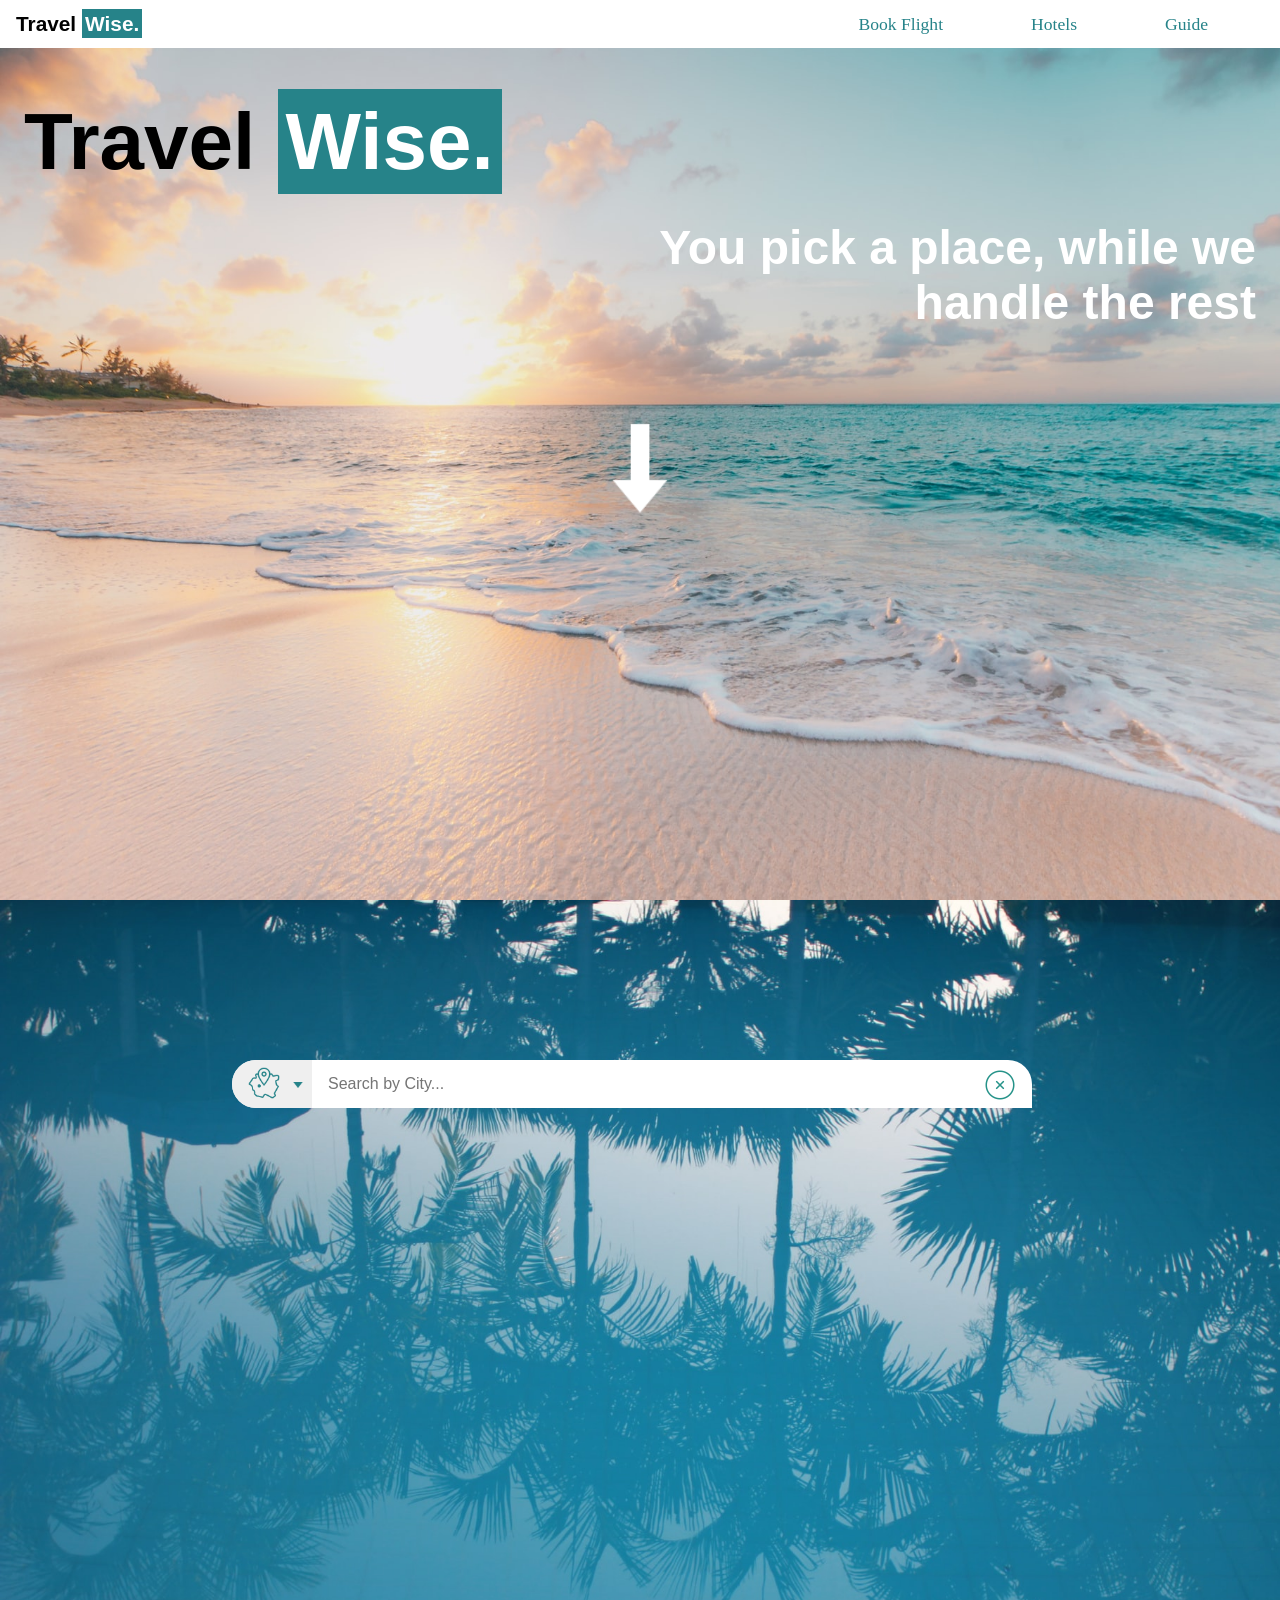
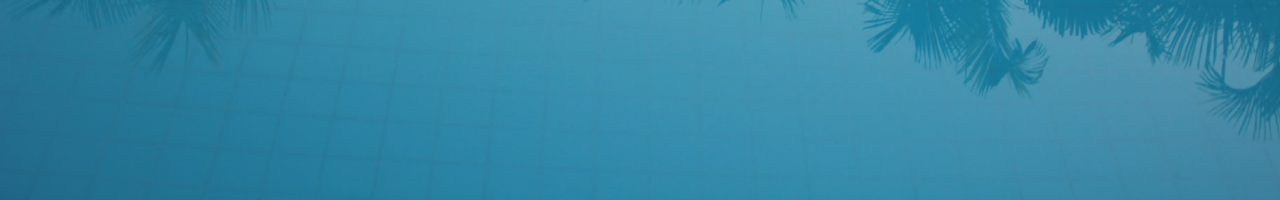
<file: index.html>
<!DOCTYPE html>
<html lang="en">
	<head>
		<meta charset="UTF-8" />
		<meta name="viewport" content="width=device-width, initial-scale=1.0" />
		<title>Travel Wise.</title>
		<link rel="stylesheet" href="./styles/design.css" />
		<link rel="stylesheet" href="./styles/design_2.css" />
	</head>
	<body>
		<nav class="navbar">
			<div class="brand-container">
				<p class="brand-name">Travel <span>Wise.</span></p>
			</div>
			<div class="nav-options-container">
				<a href="#">Book Flight</a>
				<a href="#">Hotels</a>
				<a href="#">Guide</a>
			</div>
			<div class="menu-container">
				<div class="menu"></div>
			</div>
		</nav>
		<div class="container container-one">
			<div class="site-name">Travel <span>Wise.</span></div>
			<div class="slogan"><h1>You pick a place, while we handle the rest</h1></div>
			<div class="slide-down"><img src="./images/icons/arrow.png" alt="" id="slide_button_id" /></div>
		</div>
		<div class="container container-two">
			<div class="search-container">
				<input type="text" name="search" id="search-field" placeholder="Search by City..." autocomplete="off" />
				<button class="dropdown"></button>
				<button class="cancel"></button>
				<div class="search-options-list"></div>
			</div>
			<div class="search-results-container">
				<h1 class="city-name"></h1>
				<div class="search-results-outer">
					<div class="slide-prev slide"></div>
					<div class="search-results">
						<div class="card">
							<div class="card-img" tabindex="0">
								<div class="location">Bondi Beach</div>
							</div>
							<div class="card-desc">
								Lorem ipsum dolor sit amet consectetur adipisicing elit. Autem cumque perspiciatis
								corporis
							</div>
						</div>
						<div class="card">
							<div class="card-img" tabindex="1">
								<div class="location">Bondi Beach</div>
							</div>
							<div class="card-desc">
								Lorem ipsum dolor sit amet consectetur adipisicing elit. Autem cumque perspiciatis
								corporis
							</div>
						</div>
						<div class="card">
							<div class="card-img" tabindex="2">
								<div class="location">Bondi Beach</div>
							</div>
							<div class="card-desc">
								Lorem ipsum dolor sit amet consectetur adipisicing elit. Autem cumque perspiciatis
								corporis
							</div>
						</div>
						<div class="card">
							<div class="card-img" tabindex="3">
								<div class="location">Bondi Beach</div>
							</div>
							<div class="card-desc">
								Lorem ipsum dolor sit amet consectetur adipisicing elit. Autem cumque perspiciatis
								corporis
							</div>
						</div>
					</div>
					<div class="slide-next slide"></div>
				</div>
			</div>
		</div>
	</body>
	<script src="./scripts/design.js"></script>
	<script src="./scripts/design_2.js"></script>
</html>
</file>
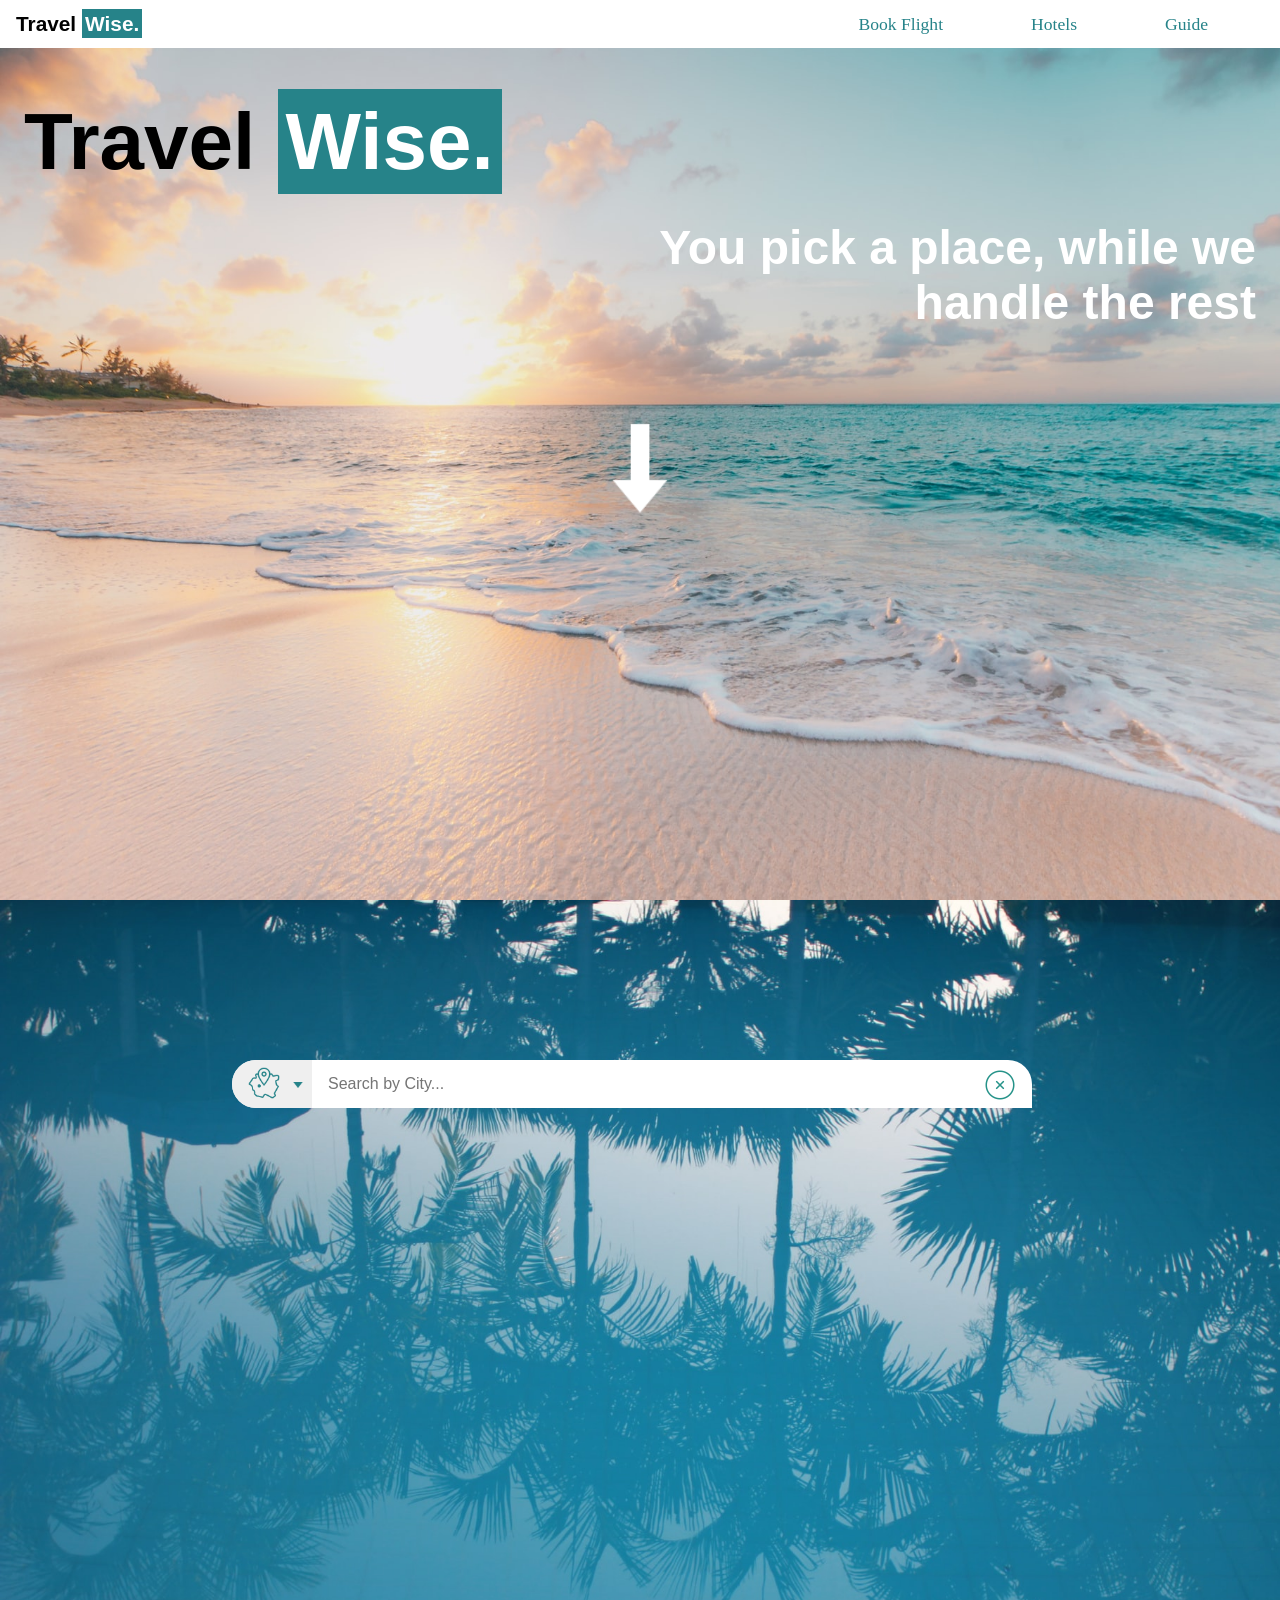
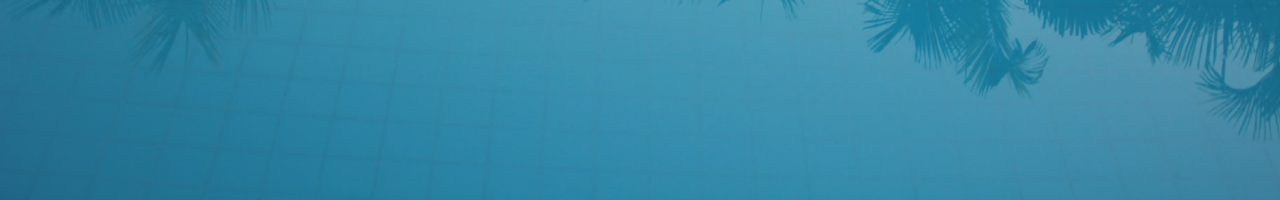
<file: home.html>
<!DOCTYPE html>
<html lang="en">
	<head>
		<meta charset="UTF-8" />
		<meta name="viewport" content="width=device-width, initial-scale=1, maximum-scale=1, user-scalable=0">
		<title>Travel Wise.</title>
		<link rel="stylesheet" href="./styles/design.css" />
		<link rel="stylesheet" href="./styles/design_2.css" />
	</head>
	<body>
		<nav class="navbar">
			<div class="brand-container">
				<p class="brand-name">Travel <span>Wise.</span></p>
			</div>
			<div class="nav-options-container">
				<a href="#">Book Flight</a>
				<a href="#">Hotels</a>
				<a href="#">Guide</a>
			</div>
			<div class="menu-container">
				<div class="menu"></div>
			</div>
		</nav>
		<div class="container container-one">
			<div class="site-name">Travel <span>Wise.</span></div>
			<div class="slogan"><h1>You pick a place, while we handle the rest</h1></div>
			<div class="slide-down"><img src="./images/icons/arrow.png" alt="" id="slide_button_id" /></div>
		</div>
		<div class="container container-two">
			<div class="search-container">
				<input type="text" name="search" id="search-field" placeholder="Search by City..." autocomplete="off" />
				<button class="dropdown"></button>
				<button class="cancel"></button>
				<div class="search-options-list"></div>
			</div>
			<div class="search-results-container">
				<h1 class="city-name"></h1>
				<div class="search-results-outer">
					<div class="slide-prev slide"></div>
					<div class="search-results">
						<div class="card">
							<div class="card-img" tabindex="0" id="img0">
								<div class="location">Bondi Beach</div>
							</div>
							<div class="card-desc">
								Lorem ipsum dolor sit amet consectetur adipisicing elit. Autem cumque perspiciatis
								corporis
							</div>
						</div>
						<div class="card">
							<div class="card-img" tabindex="1" id="img1">
								<div class="location">Bondi Beach</div>
							</div>
							<div class="card-desc">
								Lorem ipsum dolor sit amet consectetur adipisicing elit. Autem cumque perspiciatis
								corporis
							</div>
						</div>
						<div class="card">
							<div class="card-img" tabindex="2" id="img2">
								<div class="location">Bondi Beach</div>
							</div>
							<div class="card-desc">
								Lorem ipsum dolor sit amet consectetur adipisicing elit. Autem cumque perspiciatis
								corporis
							</div>
						</div>
						<div class="card">
							<div class="card-img" tabindex="3" id="img3">
								<div class="location">Bondi Beach</div>
							</div>
							<div class="card-desc">
								Lorem ipsum dolor sit amet consectetur adipisicing elit. Autem cumque perspiciatis
								corporis
							</div>
						</div>
					</div>
					<div class="slide-next slide"></div>
				</div>
			</div>
		</div>
		<div class="container-three"></div>
	</body>
	<script src="./scripts/design.js"></script>
	<script src="./scripts/design_2.js"></script>
</html>
</file>
<file: styles/design.css>
@import url('https://fonts.googleapis.com/css2?family=Volkhov:wght@700&display=swap');

* {
	box-sizing: border-box;
}

body,
html {
	padding: 0;
	margin: 0;
	position: relative;	
}

.container-one,
.container-two {
	background-color: #269389;
	height: 100vh;
	min-height: 450px;
	z-index: 4;
	padding: 0 1.5rem

	/* padding: .5rem */
}

.container-two {
	/* background: rgb(198, 230, 198) */
	background-color: aliceblue;
}

.container-one {
	background-image: url('../images/bg-images/beach_2.jpg');
	background-repeat: no-repeat;
	background-size: cover;	
	/* display: none; */
}

.navbar {
	background: white;
	height: 3rem;
	width: 100%;
	z-index: 5;
	padding: 0.5rem 1rem;
	padding-right: 0;
	position: fixed;
	display: flex;
	align-items: center;
	background-color: white;
}

.brand-container {
	width: 30%;
}

.brand-name {
	font-size: 1.3rem;
	font-weight: bolder;
	font-family: 'Segoe UI', Tahoma, Geneva, Verdana, sans-serif;
}

.brand-name > span {
	background-color: rgb(38, 131, 137);
	color: white;
	padding: 0.2rem 0.2rem;
}

.nav-options-container {
	display: flex;
	padding: 0 1rem;
	padding-right: 0;
	width: 70%;
	justify-content: flex-end;
	align-items: center;
	/* display: none; */
}

.menu-container{
	display: none
}

.nav-options-container > a {
	padding: 0.8rem 1rem;
	text-decoration: none;
	margin-right: 3.5rem;
	height: 100%;
	font-size: 1.1rem;
	color: rgb(38, 131, 137);
	z-index: 5;
	position: relative;
}

.nav-options-container > a::before {
	content: '';
	width: 2.5rem;
	background-size: 0;
	background-repeat: no-repeat;
	z-index: 4;
	left: 0;
	position: absolute;
	/* left: -1.7rem; */
	top: 0.6rem;
	height: 1.8rem;
	transition: all 0.4s ease-in-out;
	/* transition: ; */
}

.nav-options-container > a:hover {
	color: rgb(117, 117, 255);
	/* color: rgb(38,131,137) */
	/* color: rgb(243,203,165) */
}

.nav-options-container > a:nth-child(1)::before {
	background-image: url('../images/icons/plane.png');
}
.nav-options-container > a:nth-child(2)::before {
	height: 1.5rem;
	background-image: url('../images/icons/hotel.png');
}

.nav-options-container > a:nth-child(3)::before {
	height: 1.7rem;
	background-image: url('../images/icons/map.png');
}

.nav-options-container > a:hover::before {
	background-size: contain;
	left: -1.5rem;
}

.site-name {
	font-size: 5rem;
	padding-top: 6rem;
	color: black;
	font-weight: bold;
	font-family: 'Segoe UI', Tahoma, Geneva, Verdana, sans-serif;
	/* font-family: 'volkhov', serif; */
}

.site-name > span {
	background-color: #268389;
	padding: 0.5rem;
	color: white;
}

.slogan {
	display: flex;
	justify-content: flex-end;
	/* padding-top: 1.5rem; */
	margin-top: 0;
	width: 100%
	/* padding-left: 50% !important; */
}

.slogan > h1 {
	width: 60%;
	text-align: right;
	font-size: 3rem;
	color: white;
	font-family: 'Segoe UI', Tahoma, Geneva, Verdana, sans-serif;
}

.container-one > .slide-down {
	padding: 0;
	/* padding-top: 5rem; */
	/* margin-top: 5rem; */
	/* margin: 0; */
	display: flex;
	position: relative;
	bottom: 1rem;
	justify-content: center;
	padding-top: 4rem;
}

.slide-down img {
	/* transform: rotateZ(90deg); */
	width: 7rem;
	position: relative;
	height: 7rem;
	cursor: pointer;
	animation: alt 2s ease-in-out 0s infinite;
}

.slide-down img:hover {
	opacity: 0.7;
}

@keyframes alt {
	0%,
	100% {
		top: 0;
	}
	50% {
		top: 1rem;
	}
}

/* ? .container-two{ */

.container-two {
	background-image: url('../images/bg-images/vacation_2.jpg');
	background-size: cover;
	/* background-position-y: 30%; */
	background-repeat: no-repeat;
	display: flex;
	position: relative;
	padding: 0 2rem 3rem 1rem;
	padding-top: 10rem;
	/* overflow: hidden; */
	flex-direction: column;
}

.search-container {
	width: 80vw;
	/* top: 10rem; */
	position: relative;
	max-width: 50rem;
	min-width: 12rem;
	display: flex;
	margin: 0 auto;
}

#search-field {
	width: 100%;
	height: 3rem;
	border-radius: 2rem;
	border-top-right-radius: 2rem;
	border-bottom-right-radius: 0;
	outline: none;
	border: none;
	padding: 1rem;
	padding-left: 6rem;
	font-size: 100%;
}


.search-options-list {
	width: 100%;
	min-width: 6rem;
	position: absolute;
	top: 3rem;
	margin: 0 auto;
	max-height: 15rem;
	overflow-y: auto;
	z-index: 10;
	scrollbar-width: thin;
	/* background: #268389; */
}

.search-option {
	height: 2.5rem;
	border: none;
	margin-top: 0.5rem;
	outline: none;
	padding-left: 3rem;
	width: 100%;
	background: white;
	text-align: left;
	font-size: 1.1rem;
	background-image: url('../images/icons/location.png');
	background-size: 1.5rem;
	background-repeat: no-repeat;
	background-position: 0.5rem 0.5rem;
	cursor: pointer;
	transition: background-color 0.3s ease-in-out;
}

.search-option:hover,
.search-option:focus {
	background-color: #cecece;
}

.dropdown {
	position: absolute;
	background-image: url('../images/icons/country.png'), url('../images/icons/caret.png');
	background-size: 2rem, 1rem;
	background-position: 1rem 0.45rem, 3.6rem 1rem;
	background-repeat: no-repeat, no-repeat;
	width: 30%;
	max-width: 5rem;
	height: 3rem;
	border-radius: 2rem;
	outline: none;
	border: none;
	border-top-right-radius: 0;
	border-bottom-right-radius: 0;
	cursor: pointer;
	transition: background-color 0.3s ease-in-out;
}

.search-container .cancel {
	background: none;
	background-repeat: no-repeat;
	background-position: .5rem 0.4rem;
	background-image: url('../images/icons/cancel.png');
	background-size: 2rem 2rem;
	position: absolute;
	background-color: white;
	right: .5rem;
	top: 0.15rem;
	width: 3rem;
	border-radius: 75%;
	height: 2.6rem;
	border: none;
	outline: none;
	background-color: none;
	cursor: pointer;
	transition: transform 0.3s ease-in-out;
}
/* 
.cancel:hover {
	background-color: #cecece
} */

.dropdown:hover,
.dropdown:focus {
	background-color: #cecece;
}

.search-results-container{
	display: flex;
	height: 100%;
}

.search-results{
	display: flex;
	position: relative;
	padding-top: 3rem;
	/* padding-bottom: 3.5rem; */
	height: 100%;
	overflow: hidden;
	flex-wrap: nowrap;
	z-index: 8;
	scrollbar-width: thin;
	display: flex;
	/* margin: 0 0 3rem 0; */
}

.city-name{
	font-size: 4rem;
	width: 40%;
	/* font-family: 'Segoe UI', Tahoma, Geneva, Verdana, sans-serif; */
	color: white;
	position: relative;
	margin-bottom: 0
}

.card{
	width: 80%;
	padding: 1rem;
	height: 100%;
	max-height: 24rem;
	min-height: 12rem;
	display: flex;
	flex: 0 0 auto;
	margin-right: 1rem;
	/* padding-bottom: 2rem; */
	flex-direction: column;
	background-color: white;
	border-radius: .5rem;
	position: relative;
	/* top: 0%; */
	/* transition: margin .5s ease-in-out */
}

.card-img{
	background-repeat: no-repeat;
	background-size: cover;
	width: 100%;
	height: 100%;
	position: relative;
}

.card-img[tabindex="0"]{
	background-image: url('../images/others/imgDisplay_redo1.jpg');
}

.card-img[tabindex="1"]{
	background-image: url('../images/others/imgDisplay_redo2.jpg');
}

.card-img[tabindex="2"]{
	background-image: url('../images/others/imgDisplay_redo3.jpg');
}

.card-img[tabindex="3"]{
	background-image: url('../images/others/imgDisplay_redo4.jpg');
}

.card-desc{
	margin-top: 1rem;
}

.location{
	padding: .7rem 1rem .7rem 2.5rem;
	background: #269389;
	color: black;
	background: url('../images/icons/location.png');
	background-color: #cecece;
	bottom: 0;
	font-weight: bold;
	background-repeat: no-repeat;
	background-position: .3rem .15rem;
	background-size: 2rem 2rem;
	position: absolute;
}

.search-results-outer{
	position: relative;
	width: 60%;
	visibility: hidden;
}

.slide{
	position: absolute;
	top: 50%;
	width: 3rem;
	/* transform: translateY(-50%); */
	height: 3rem;
	background-size: cover;
	background-repeat: no-repeat;
	transition: transform .3s ease-in-out;
	cursor: pointer;
		z-index: 12;

}

.slide-prev{
	background-image: url('../images/icons/slide_prev.png');
	left: .5rem;
	
}

.slide-next{
	background-image: url('../images/icons/slide.png');
	right: .5rem;
}

.slide:hover{
	transform: scale(1.2);
}
</file>
<file: styles/design_2.css>
@media only screen and (max-width: 726px) {
	.menu{
        background-image: url('../images/icons/menu.png');
        width: 2.5rem;
        height: 2rem;
        background-size: cover;
        background-position-y: -.2rem;
    }

    .menu-container{
        display: flex;
        width: 50%;
        justify-content: flex-end;
    }

    .navbar{
        padding-right: 1rem
    }

    .nav-options-container{
        position: fixed;
        flex-direction: column;
        right: 0;
        top: 3.1rem;
        width: 45%;
        max-width: 10rem;
        margin-right: 1rem;
        text-align: right;
        background: white;
        padding: 0;
        overflow: hidden;
        opacity: 0;
        visibility: hidden;
        transition: opacity .3s ease-in-out
    }

    .nav-options-container > a::before {
        background-size: contain;
        left: -1rem;
        opacity: 0
    }

    .nav-options-container > a:focus::before {
        background-size: contain;
        opacity: 1;
        left: 0.5rem;
    }

    .nav-options-container > a{
        margin-right: 0;
        border-bottom: 1px solid black;
        width: 100%
    }

    .brand-container{
        width: 50%;
    }

    .site-name{
        text-align: center; 
        font-size: 12vw;
    }

    .slogan{
        padding-top: 2rem;
    }

    .slogan > h1{
        width: 100%;
        text-align: center;
    }


    #search-field{
        font-size: 4vw;
        padding-left: 6rem
    }

    .container-two{
        padding-top: 7rem
    }

    .search-results-container{
        flex-direction: column;
    }

    .city-name{
        font-size: 3rem;
        width: 100%;
        text-align: center;
    }

    .search-results-outer{
        width: 100%;
        height: 22rem
    }

    .search-results{
        padding-top: 2rem
    }

    .slide-down{
        padding-top: 0
    }

    .card{
        width: 100%;
    }

}
</file>
